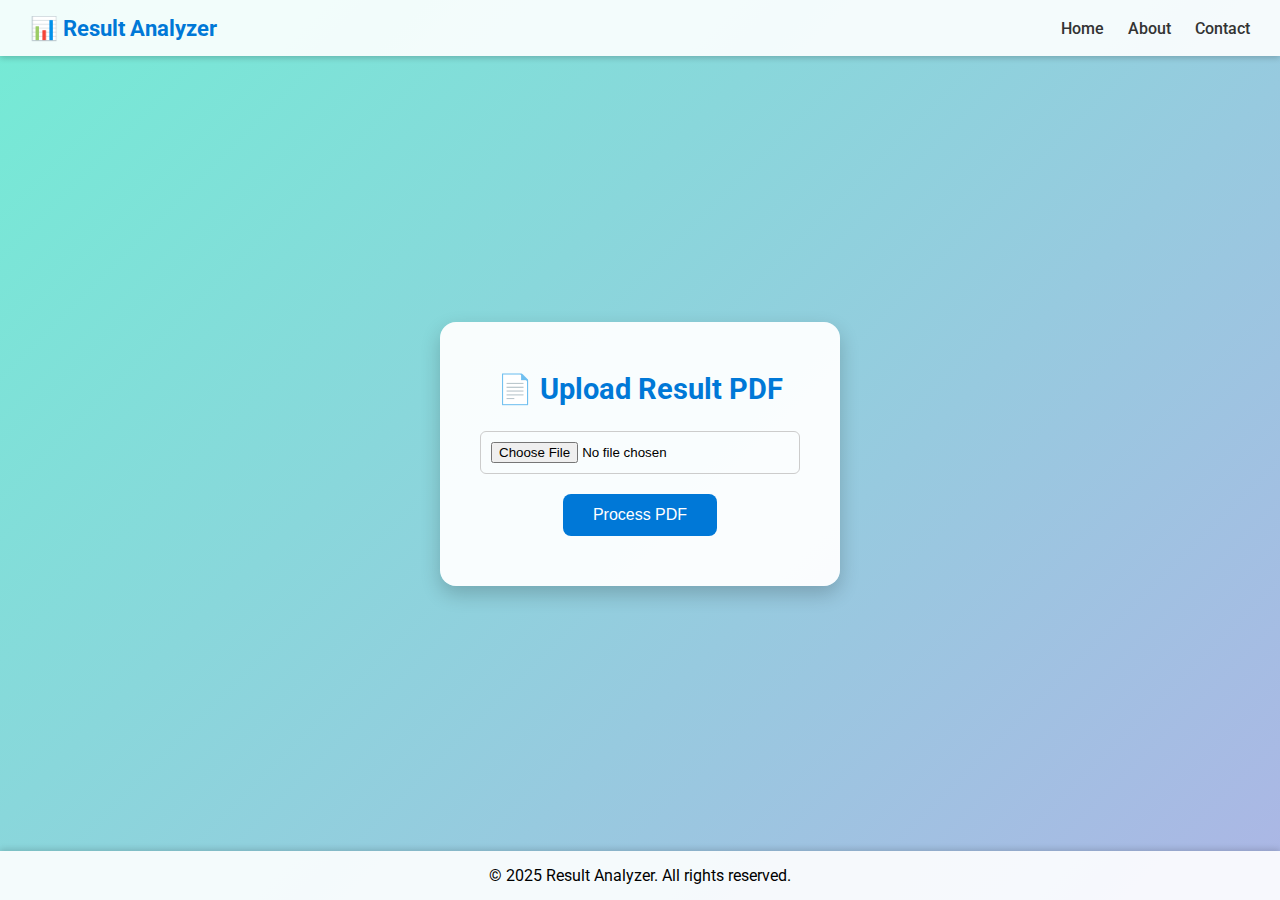
<file: templates/index.html>
<!DOCTYPE html>
<html lang="en">
<head>
    <meta charset="UTF-8">
    <title>Upload Result PDF</title>
    <link href="https://fonts.googleapis.com/css2?family=Roboto:wght@400;700&display=swap" rel="stylesheet">
    <style>
        /* Reset & basic styling */
        * {
            box-sizing: border-box;
            margin: 0;
            padding: 0;
        }

        body {
            font-family: 'Roboto', sans-serif;
            background: linear-gradient(135deg, #74ebd5, #ACB6E5);
            min-height: 100vh;
            display: flex;
            flex-direction: column;
        }

        /* Navbar */
        nav {
            width: 100%;
            background: rgba(255,255,255,0.9);
            box-shadow: 0 2px 6px rgba(0,0,0,0.2);
            padding: 15px 30px;
            display: flex;
            justify-content: space-between;
            align-items: center;
            position: sticky;
            top: 0;
            z-index: 10;
        }
        nav .logo {
            font-weight: 700;
            font-size: 1.4rem;
            color: #0078d7;
        }
        nav .nav-links a {
            text-decoration: none;
            color: #333;
            margin-left: 20px;
            font-weight: 500;
        }
        nav .nav-links a:hover {
            color: #0078d7;
        }

        /* Main content */
        main {
            flex: 1;
            display: flex;
            justify-content: center;
            align-items: center;
            padding: 40px 20px;
        }

        .upload-card {
            background: rgba(255, 255, 255, 0.95);
            padding: 50px 40px;
            border-radius: 16px;
            box-shadow: 0 8px 20px rgba(0,0,0,0.2);
            text-align: center;
            max-width: 400px;
            width: 100%;
            transition: transform 0.3s ease, box-shadow 0.3s ease;
        }
        .upload-card:hover {
            transform: translateY(-5px);
            box-shadow: 0 12px 28px rgba(0,0,0,0.25);
        }

        h2 {
            margin-bottom: 25px;
            color: #0078d7;
            font-size: 1.8rem;
        }

        input[type="file"] {
            margin-bottom: 20px;
            padding: 10px;
            border-radius: 6px;
            border: 1px solid #ccc;
            width: 100%;
            cursor: pointer;
        }

        button {
            background: #0078d7;
            border: none;
            color: white;
            padding: 12px 30px;
            border-radius: 8px;
            cursor: pointer;
            font-size: 1rem;
            transition: background 0.3s ease, transform 0.2s ease;
        }
        button:hover {
            background: #005a9e;
            transform: translateY(-2px);
        }

        /* Footer */
        footer {
            text-align: center;
            padding: 15px;
            background: rgba(255,255,255,0.9);
            box-shadow: 0 -2px 6px rgba(0,0,0,0.15);
        }
    </style>
</head>
<body>

    <nav>
        <div class="logo">📊 Result Analyzer</div>
        <div class="nav-links">
            <a href="#">Home</a>
            <a href="#">About</a>
            <a href="#">Contact</a>
        </div>
    </nav>

    <main>
        <div class="upload-card">
            <h2>📄 Upload Result PDF</h2>
            <form action="/upload" method="post" enctype="multipart/form-data">
                <input type="file" name="pdf" accept=".pdf" required><br>
                <button type="submit">Process PDF</button>
            </form>
        </div>
    </main>

    <footer>
        &copy; 2025 Result Analyzer. All rights reserved.
    </footer>

</body>
</html>
</file>
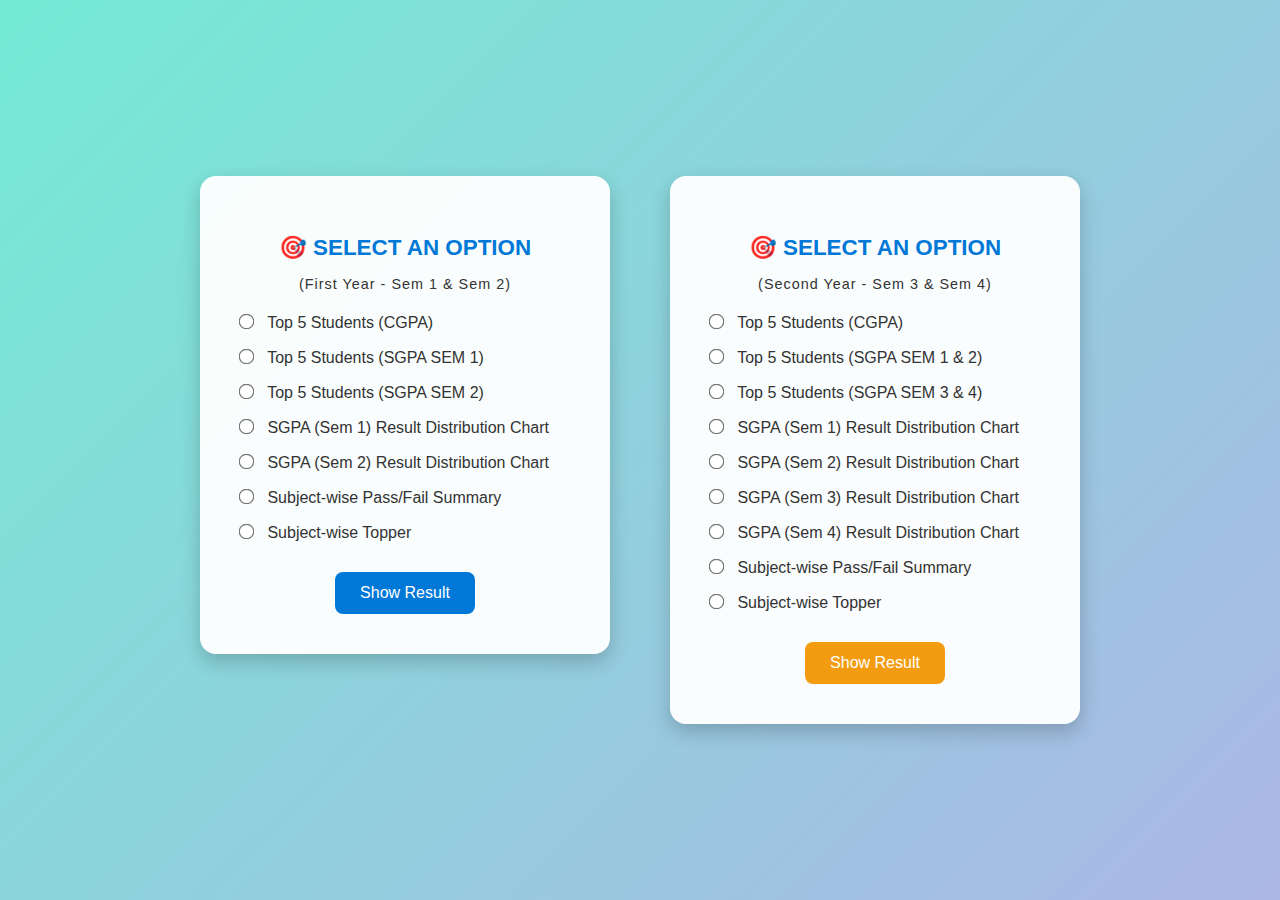
<file: templates/options.html>
<!DOCTYPE html>
<html lang="en">
<head>
    <meta charset="UTF-8">
    <title>Select Option</title>
    <style>
        body {
            font-family: 'Segoe UI', sans-serif;
            background: linear-gradient(135deg, #74ebd5, #ACB6E5);
            display: flex;
            justify-content: center;
            align-items: center;
            height: 100vh;
            margin: 0;
        }

        /* Container for both cards */
        .container {
            display: flex;
            gap: 60px;
            justify-content: center;
            align-items: flex-start;
            flex-wrap: wrap;
        }

        .options-card {
            background: rgba(255, 255, 255, 0.95);
            padding: 40px 35px;
            border-radius: 16px;
            box-shadow: 0 8px 20px rgba(0, 0, 0, 0.2);
            text-align: center;
            width: 340px;
            transition: transform 0.3s ease, box-shadow 0.3s ease;
        }

        .options-card:hover {
            transform: translateY(-5px);
            box-shadow: 0 12px 25px rgba(0, 0, 0, 0.25);
        }

        h2 {
            color: #0078d7;
            margin-bottom: 25px;
            font-size: 1.4rem;
            text-transform: uppercase;
        }

        .year-label {
            display: block;
            color: #333;
            font-size: 0.9rem;
            margin-top: -10px;
            margin-bottom: 20px;
            letter-spacing: 1px;
        }

        .radio-group {
            display: flex;
            flex-direction: column;
            gap: 15px;
            margin-bottom: 30px;
            align-items: flex-start;
        }

        label {
            font-size: 1rem;
            color: #333;
        }

        input[type="radio"] {
            transform: scale(1.2);
            margin-right: 10px;
        }

        button {
            background: #0078d7;
            border: none;
            color: white;
            padding: 12px 25px;
            border-radius: 8px;
            cursor: pointer;
            font-size: 1rem;
            transition: 0.3s;
        }

        button:hover {
            background: #005a9e;
        }

        /* Different colors for each year button for clarity */
        .first-year button {
            background: #0078d7;
        }

        .first-year button:hover {
            background: #005a9e;
        }

        .second-year button {
            background: #f39c12;
        }

        .second-year button:hover {
            background: #d68910;
        }
    </style>
</head>
<body>

    <div class="container">
        <!-- Left Box - First Year -->
        <div class="options-card first-year">
            <h2>🎯 Select an Option</h2>
            <span class="year-label">(First Year - Sem 1 & Sem 2)</span>
            <form action="/process_option" method="post">
                <div class="radio-group">
                    <label><input type="radio" name="option" value="top5" required> Top 5 Students (CGPA)</label>
                    <label><input type="radio" name="option" value="top5_sgpa1" required> Top 5 Students (SGPA SEM 1)</label>
                    <label><input type="radio" name="option" value="top5_sgpa2" required> Top 5 Students (SGPA SEM 2)</label>
                    <label><input type="radio" name="option" value="sgpa_chart" required> SGPA (Sem 1) Result Distribution Chart</label>
                    <label><input type="radio" name="option" value="sgpa_chart_sem2" required> SGPA (Sem 2) Result Distribution Chart</label>
                    <label><input type="radio" name="option" value="subject_summary" required> Subject-wise Pass/Fail Summary</label>
                    <label><input type="radio" name="option" value="subject_topper" required> Subject-wise Topper</label>
                </div>
                <button type="submit">Show Result</button>
            </form>
        </div>

        <!-- Right Box - Second Year -->
        <div class="options-card second-year">
            <h2>🎯 Select an Option</h2>
            <span class="year-label">(Second Year - Sem 3 & Sem 4)</span>
            <form action="/process_option" method="post">
                <div class="radio-group">
                    <label><input type="radio" name="option" value="top5_2" required> Top 5 Students (CGPA)</label>
                    <label><input type="radio" name="option" value="top5_sgpa_1_2" required> Top 5 Students (SGPA SEM 1 & 2)</label>
                    <label><input type="radio" name="option" value="top5_sgpa_3_4" required> Top 5 Students (SGPA SEM 3 & 4)</label>
                    <label><input type="radio" name="option" value="sgpa_chart_sem1_y2" required> SGPA (Sem 1) Result Distribution Chart</label>
                    <label><input type="radio" name="option" value="sgpa_chart_sem2_y2" required> SGPA (Sem 2) Result Distribution Chart</label>
                    <label><input type="radio" name="option" value="sgpa_chart_sem3_y2" required> SGPA (Sem 3) Result Distribution Chart</label>
                    <label><input type="radio" name="option" value="sgpa_chart_sem4_y2" required> SGPA (Sem 4) Result Distribution Chart</label>
                    <label><input type="radio" name="option" value="subject_summary_2" required> Subject-wise Pass/Fail Summary</label>
                    <label><input type="radio" name="option" value="subject_topper_2" required> Subject-wise Topper</label>
                </div>
                <button type="submit">Show Result</button>
            </form>
        </div>
    </div>

</body>
</html>
</file>
